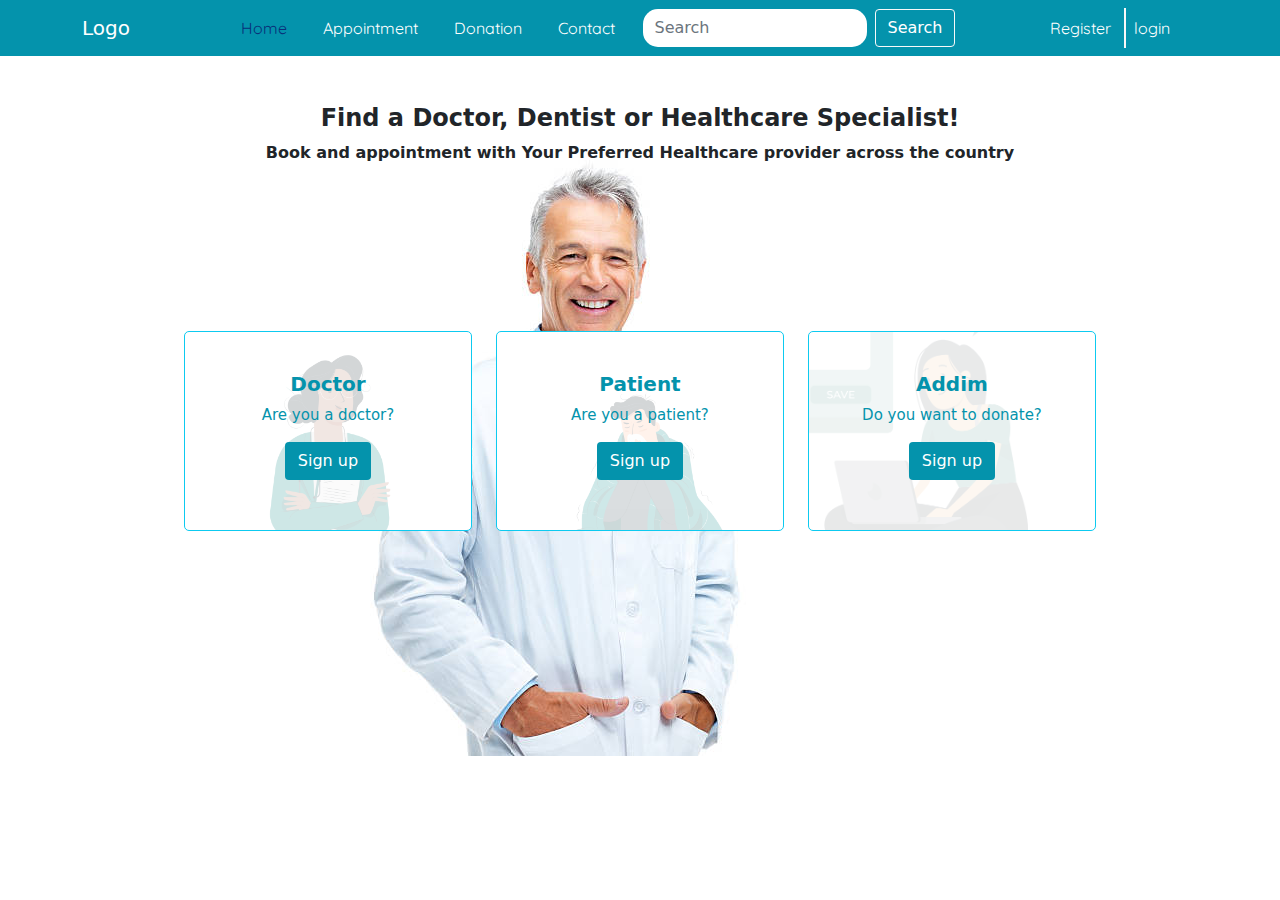
<file: Index.html>
<!DOCTYPE html>
<html lang="en">

<head>
  <meta charset="UTF-8" />
  <meta http-equiv="X-UA-Compatible" content="IE=edge" />
  <meta name="viewport" content="width=device-width, initial-scale=1.0" />
  <!-- Bootstrap link -->

  <link href="https://cdn.jsdelivr.net/npm/bootstrap@5.0.2/dist/css/bootstrap.min.css" rel="stylesheet"
    integrity="sha384-EVSTQN3/azprG1Anm3QDgpJLIm9Nao0Yz1ztcQTwFspd3yD65VohhpuuCOmLASjC" crossorigin="anonymous" />
  <link rel="stylesheet" href="/bootstrap-5.0.2/dist/css/bootstrap.min.css">
  <!-- css link -->
  <link rel="stylesheet" href="Style.css" />
  <title>Project</title>
</head>

<body>
  <!--========== Navbar=============== -->
  <header>
    <nav class="navbar   navbar-expand-lg navbar-dark">
      <div class="container">
        <a class="navbar-brand" href="#">Logo </a>
        <button class="navbar-toggler" type="button" data-bs-toggle="collapse" data-bs-target="#navbarSupportedContent"
          aria-controls="navbarSupportedContent" aria-expanded="false" aria-label="Toggle navigation">
          <span class="navbar-toggler-icon navbar-toggler"></span>
        </button>
        <div class="collapse navbar-collapse" id="navbarSupportedContent">



          <!-- the search that  shows up in the small devices -->
          <form class="d-flex  topserch">
            <input class="form-control me-2 border-0 btn-outline-light topserch" type="search" placeholder="Search"
              aria-label="Search" />
            <button class="btn btn-outline-light topserch " type="submit">
              Search
            </button>
          </form>


          <ul class="navbar-nav ms-auto mb-2 mb-lg-0">
            <li class="nav-item">
              <a class="nav-link  active home-active" href="#">Home</a>
            </li>

            <li class="nav-item">
              <a class="nav-link" href="Appointment.html">Appointment</a>
            </li>
            <li class="nav-item">
              <a class="nav-link" href="Addim.html">Donation</a>
            </li>
            <li class="nav-item">
              <a class="nav-link" href="Contact.html">Contact</a>
            </li>
          </ul>


          <!-- TEH MAIN SERCH BUTTON IN MD VIEW  -->
          <form class="d-flex mainserch ">
            <input class="form-control me-2 border-0 btn-outline-light  mainserch" type="search" placeholder="Search"
              aria-label="Search" />
            <button class="btn btn-outline-light  mainserch " type="submit">
              Search
            </button>
          </form>


          <!-- login and signup links -->
          <ul class="navbar-nav ms-auto onmedia">
            <li class="nav-item">
              <a class="nav-link register_font register" href="#">Register</a>
            </li>
            <p> </p>
            <li class="nav-item">
              <a class="nav-link register_font loingbord" href="#">login</a>
            </li>
          </ul>
        </div>
      </div>
    </nav>
  </header>
  <!-- the end of the navbar -->




  <!-- ================ Heading content ========== -->

  <section id="headertext ">
    <div class="container  my-5">
      <h4 class="text-center heading_text"> Find a Doctor, Dentist or Healthcare Specialist!</h4>
      <p class="text-center   heading_text"> Book and appointment with Your Preferred Healthcare provider across the
        country </p>

    </div>
  </section>




  <!-- ================ card section ========== -->
  <section class="dow">

    <div class="   d-flex aligns-items-center justify-content-center  w-75 mx-auto  ">
      <div class="row my-5 ">
        <div class="col-md-4 col-sm-4 ">
          <div class="card border-info card_hover" style="width: 18rem;">
            <img src="/IMAGES/doc12.png" class="card-img-top  doctor-image" alt="This is doctor image">
            <div class="card-body card-img-overlay mt-4 d-flex flex-column align-items-center">
              <h5 class="card-title text-center">Doctor</h5>
              <p class="card-text text-center">Are you a doctor?</p>
              <center>
                <a href="#" class="btn">Sign up</a>
              </center>
            </div>
          </div>


        </div>
        <div class="col-md-4 col-sm-4">
          <div class="card border-info card_hover" style="width: 18rem;">
            <img src="/IMAGES/pat12.png"" class=" card-img-top patient-image" alt="This is patient image">
            <div class="card-body card-img-overlay mt-4">
              <h5 class="card-title text-center">Patient</h5>
              <p class="card-text text-center">Are you a patient?</p>
              <center>
                <a href="#" class="btn">Sign up</a>
              </center>
            </div>
          </div>
        </div>



        <div class="col-md-4 col-sm-4">
          <div class="card border-info card_hover" style="width: 18rem;">
            <img src="/IMAGES/admin.png" class="card-img-top  Addmi-image" alt="This is doctor image">
            <div class="card-body card-img-overlay mt-4">
              <h5 class="card-title text-center">Addim</h5>
              <p class="card-text text-center">Do you want to donate?</p>
              <center>
                <a href="#" class="btn">Sign up</a>
              </center>
            </div>
          </div>

        </div>
      </div>

    </div>
    </div>


    <script src="https://cdn.jsdelivr.net/npm/bootstrap@5.0.2/dist/js/bootstrap.bundle.min.js"
      integrity="sha384-MrcW6ZMFYlzcLA8Nl+NtUVF0sA7MsXsP1UyJoMp4YLEuNSfAP+JcXn/tWtIaxVXM"
      crossorigin="anonymous"></script>



</body>

</html>
</file>
<file: Style.css>
@import url("https://fonts.googleapis.com/css2?family=Fugaz+One&family=Hubballi&family=M+PLUS+Rounded+1c:wght@100;800&family=Open+Sans:ital,wght@0,500;1,800&family=Quicksand:wght@300&display=swap");

* {
  margin: 0px;
  padding: 0px;
  box-sizing: border-box;
}

/*============= nav bar background =================== */

.navbar {
  background: rgb(4, 147, 172);
}

/* nav link color  */
.nav-link {
  color: #fff !important;
  font-family: "Quicksand", sans-serif;
  margin-right: 20px;
  transition: 0.3s ease;
}

.nav-link:hover {
  border-bottom: 1px solid white;
  padding: 6px 0;
}

.home-active {
  color: rgba(9, 47, 121, 1) !important;
}

/*======= Remove all the border bottom from the nav links =========*/
@media (max-width: 767px) {
  a.nav-link:hover {
    border: none;
  }
}
@media (max-width: 767px) {
  a.nav-link:hover {
    border: none;
  }
}

@media (max-width: 991px) {
  a.nav-link:hover {
    border: none;
  }
}
@media (max-width: 991px) {
  a.nav-link:hover {
    border: none;
  }
}

/* when the home button is active we will change the colors  */
.home-active {
  color: rgb(0, 0, 0);
}

/* nav search button  */
input[type="search"],
select {
  border-radius: 15px;
}

input[type="search"] :focus {
  outline: none;
  border: none;
}
.header_conten p {
  margin-top: 500px !important;
}

/* body background with the image  */
html,
body {
  height: 100%;
  padding: 0;
  margin: 0;
}

html body {
  background: url(/IMAGES/dcotor12.jpg) no-repeat center center fixed;
}

/* ============ login and signup links in navbar  ==========*/
.register_font {
  font-family: "Quicksand", sans-serif;
}
.loingbord {
  border-left: 2px solid rgb(248, 248, 248);
}
.register {
  margin-right: 5px;
}

@media (max-width: 757px) {
  .loingbord,
  .register_font {
    display: flex;
    align-items: center;
    justify-content: center;
    border: none;
  }
}

@media (max-width: 991px) {
}

/* Serch bar meadi quarry */
@media (max-width: 757px) {
  .mainserch {
    display: none;
  }
}

@media (max-width: 991px) {
  .mainserch {
    display: none;
  }
}

.topserch {
  display: none;
}

@media (max-width: 757px) {
  .topserch {
    display: block;
    margin-top: 20px;
  }
}

@media (max-width: 991px) {
  .topserch {
    display: block;
    margin-top: 20px;
  }
}

/* CONTENT CARD -------------------------------- */
.heading_text {
  font-weight: bold;
}

/* card buttons */
.btn {
  color: #fff;
  background-color: rgb(4, 147, 172);
}
.btn:hover {
  color: purple;
}

/* Card title  */
.card-title {
  color: rgb(4, 147, 172);
  font-weight: bolder;
}

/* card  hover effect */
.card:hover {
  box-shadow: 5px 5px 5px rgba(4, 147, 172, 0.168);
  background-color: rgba(9, 47, 121, 1);
  transform: scale(1.1);
  color: #fff;
  border-radius: 8px;
}

.card {
  transition: 0.3s;
  overflow: hidden;
  border: 1px solid rgb(4, 147, 172);
  border-radius: 5px;
  position: relative;
  height: 200px;
  margin-top: 70px;
  background-color: rgb(255, 255, 255);
}

/* card on small devices  */

@media (max-width: 767px) {
  .card {
    box-shadow: none;

    transform: none;
    transition: none;
    transition: none;
    display: grid;
    place-items: center;
    align-items: center;
  }

  html body {
    background: url(/IMAGES/dcotor12.jpg) no-repeat center center fixed;
  }
}
@media (max-width: 767px) {
  .card:hover {
    box-shadow: none;

    transform: none;
    transition: none;
    display: grid;
    place-items: center;
    align-items: center;
  }

  html body {
    background: url(/IMAGES/dcotor12.jpg) no-repeat center center fixed;
  }
}

/* card text  */
.card-text {
  font-size: 15px;
  color: rgb(4, 147, 172);
}

/*=============== card image ==========*/

/* doctor image  */
.doctor-image {
  opacity: 0.2;
}

/*  patenint  image  */
.patient-image {
  opacity: 0.2;
}

.Addmi-image {
  opacity: 0.1;
}
</file>
